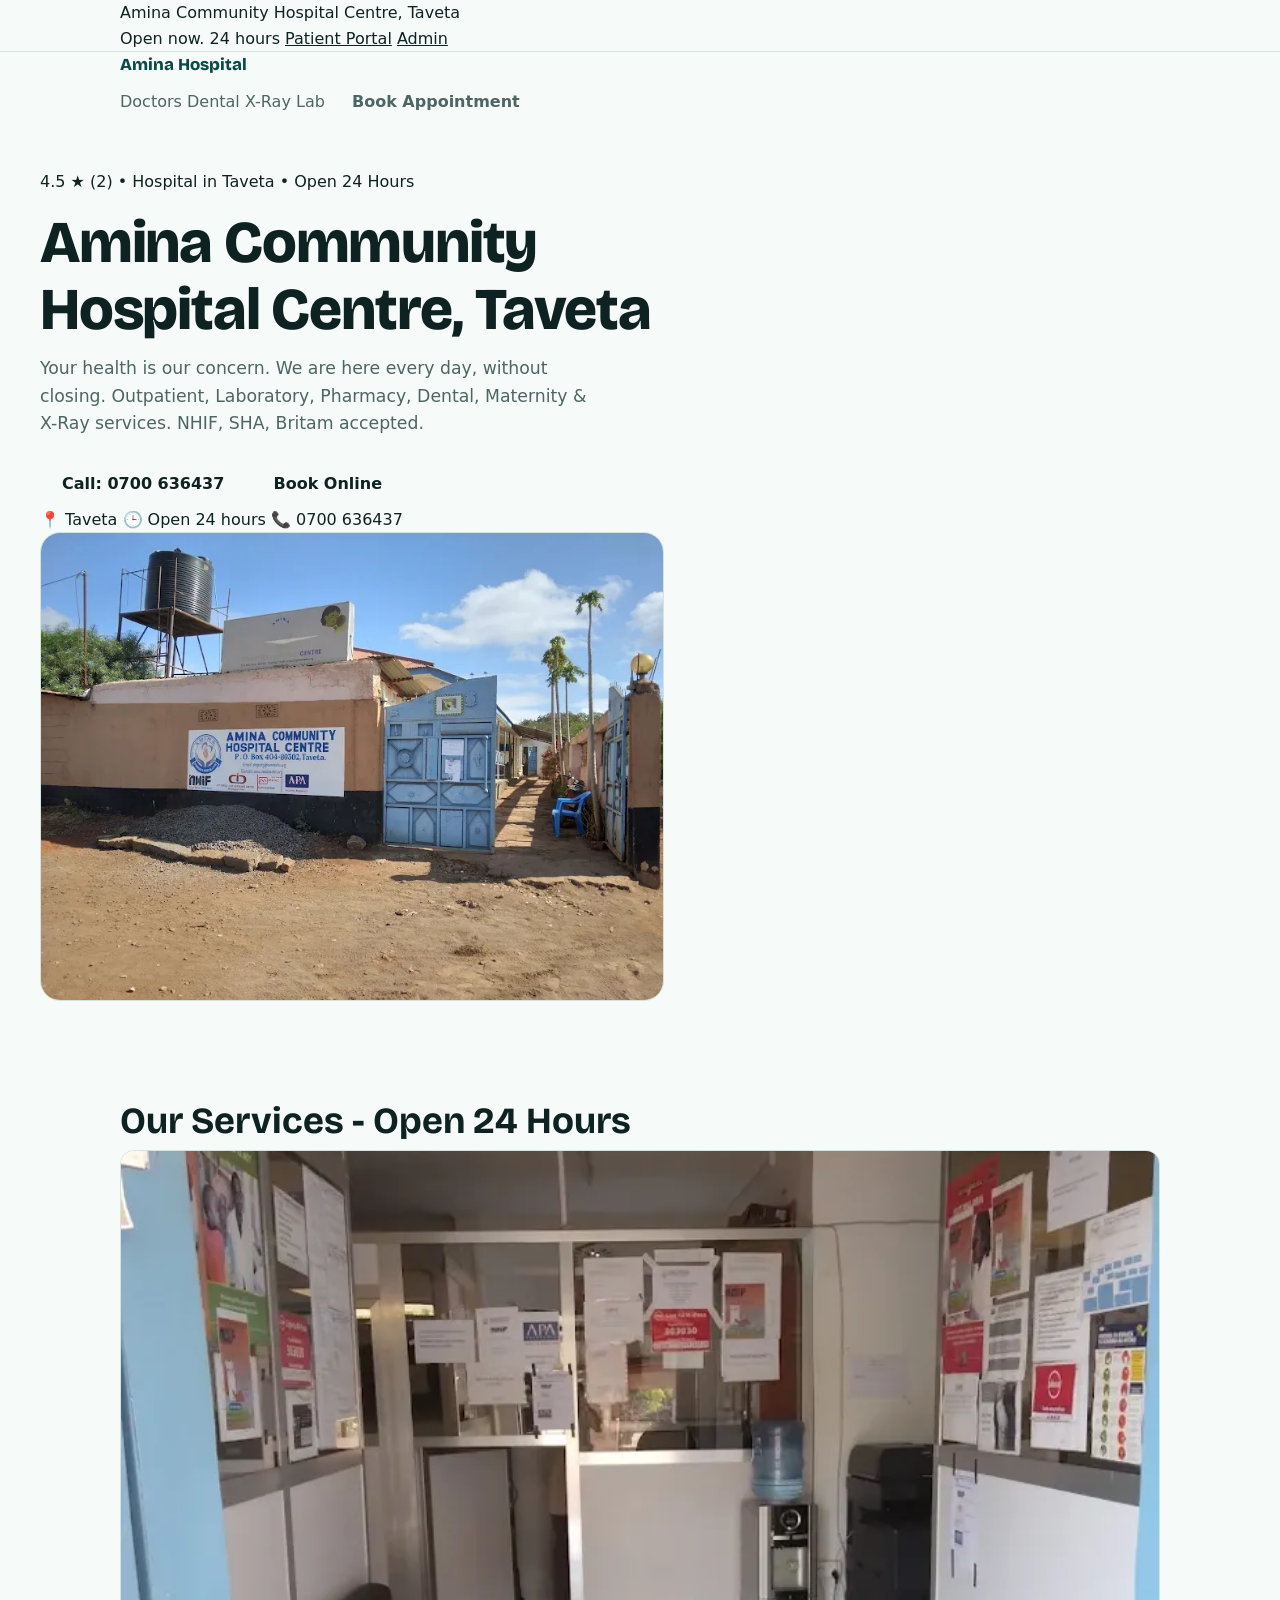
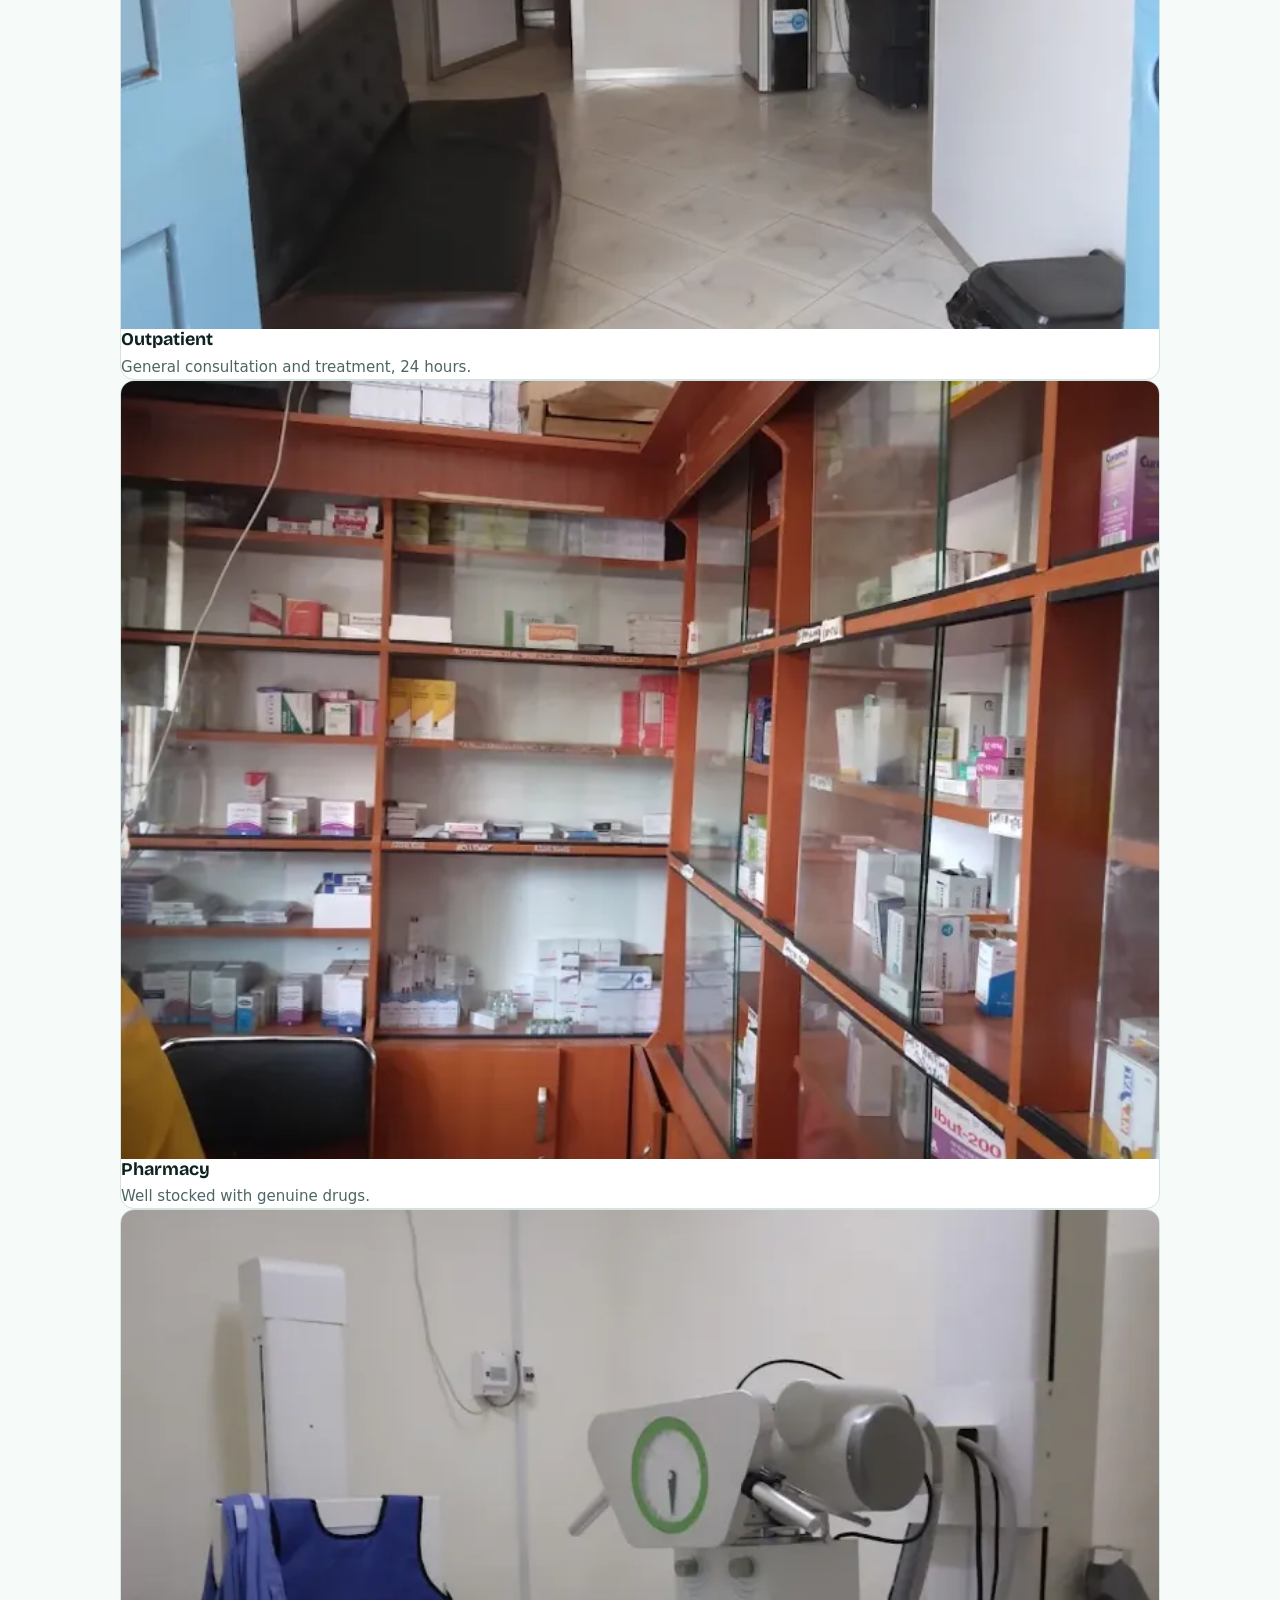
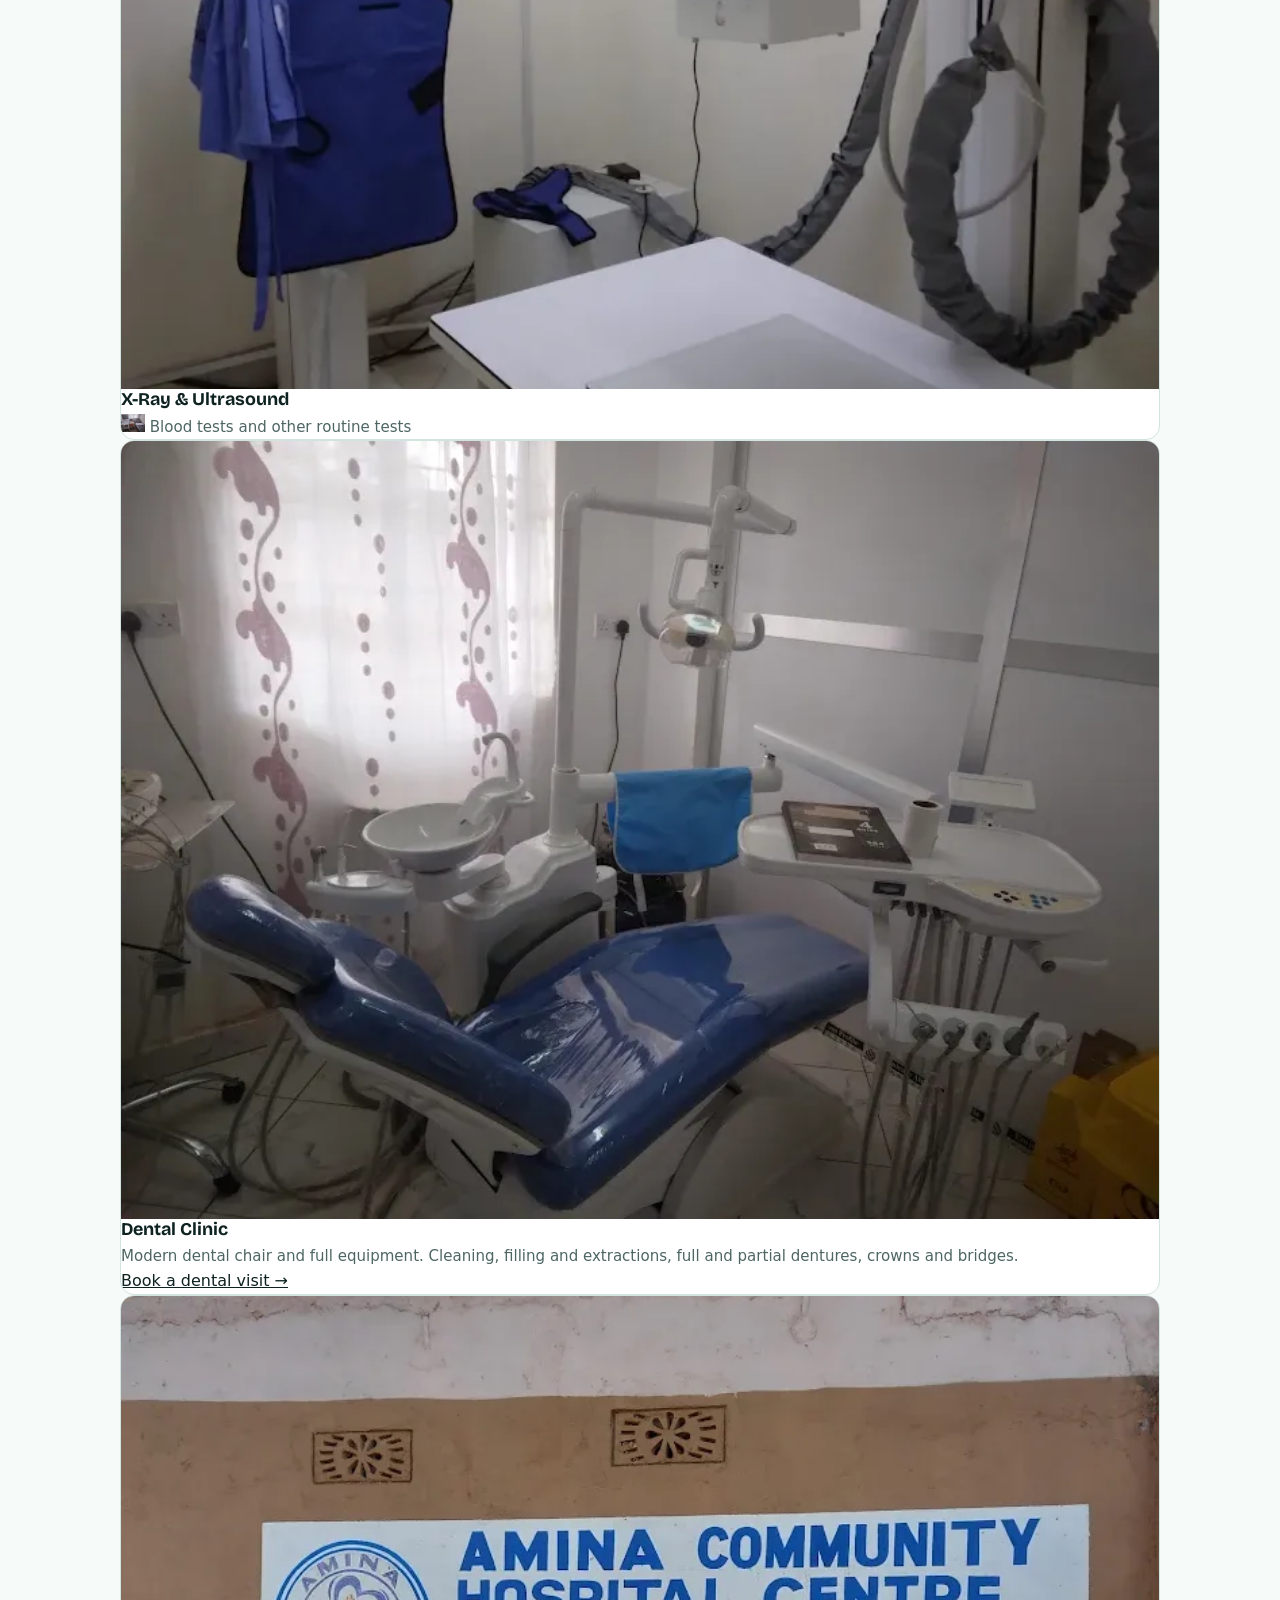
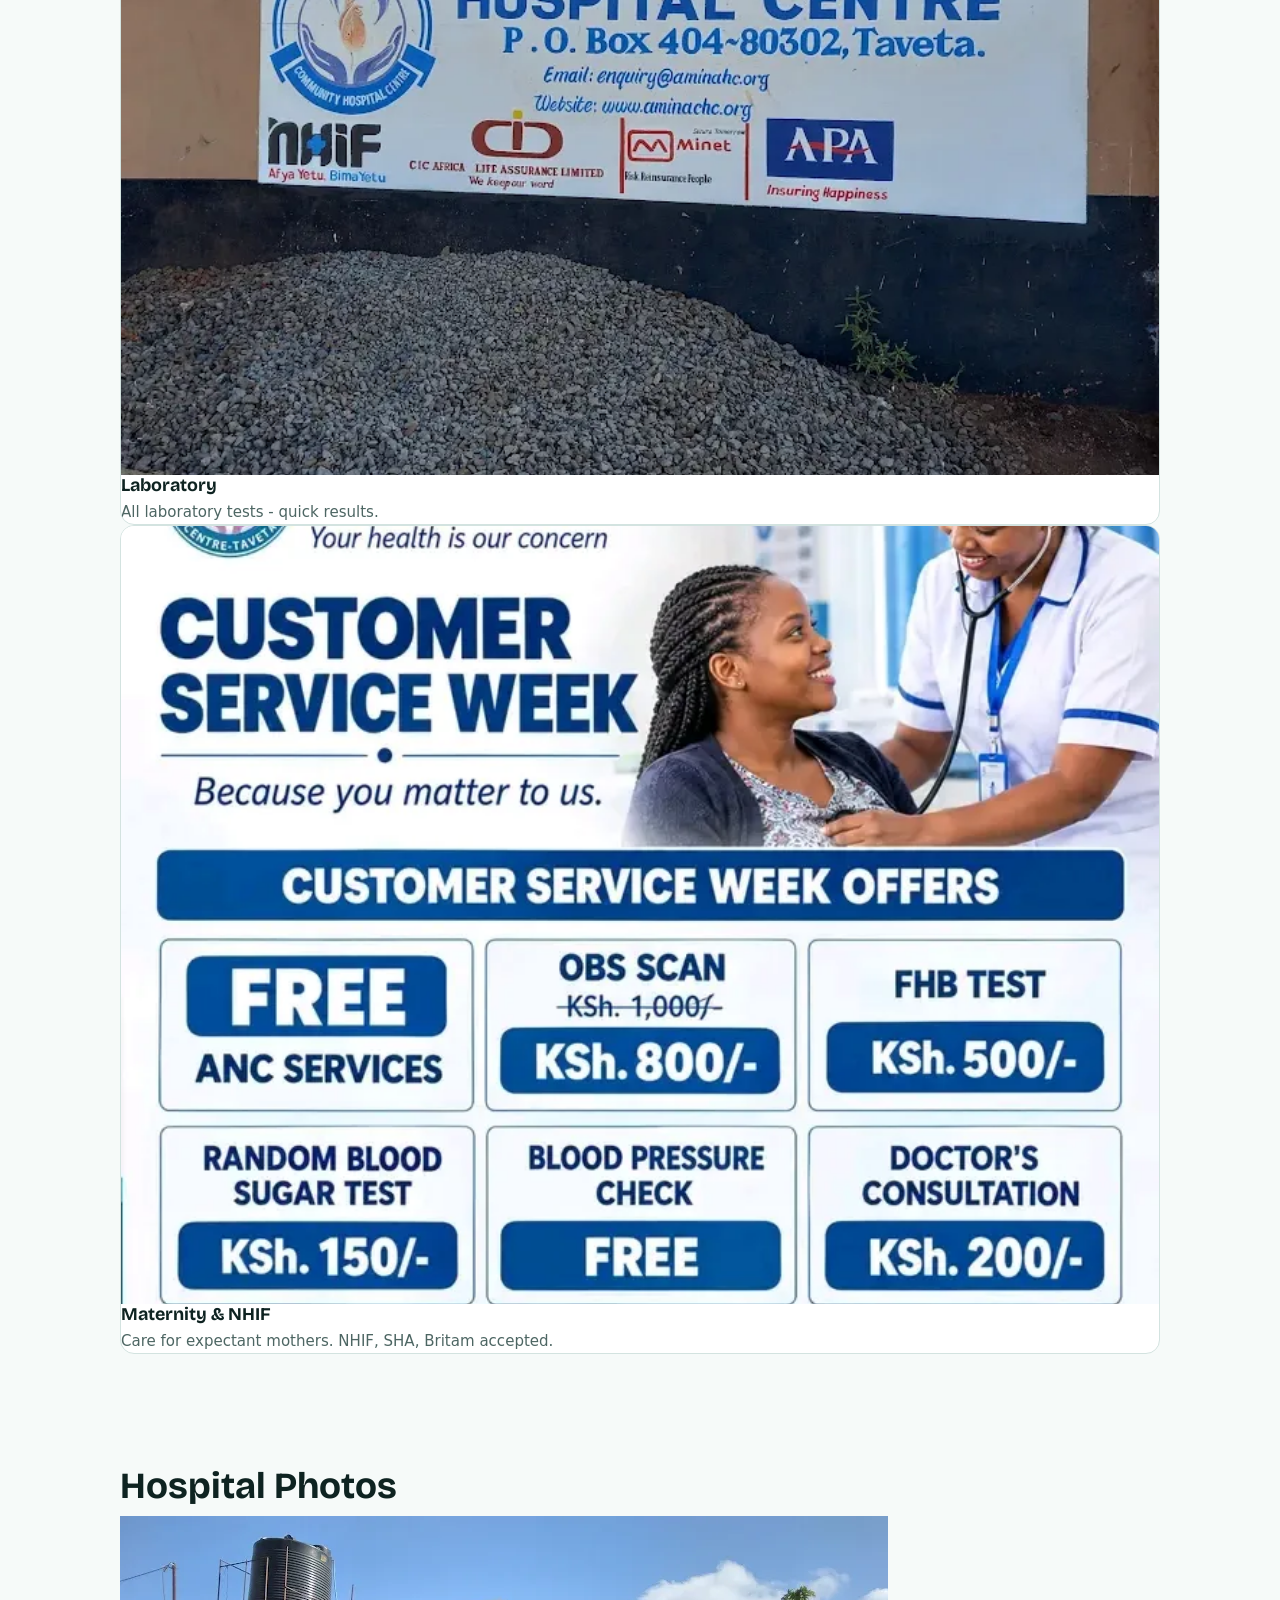
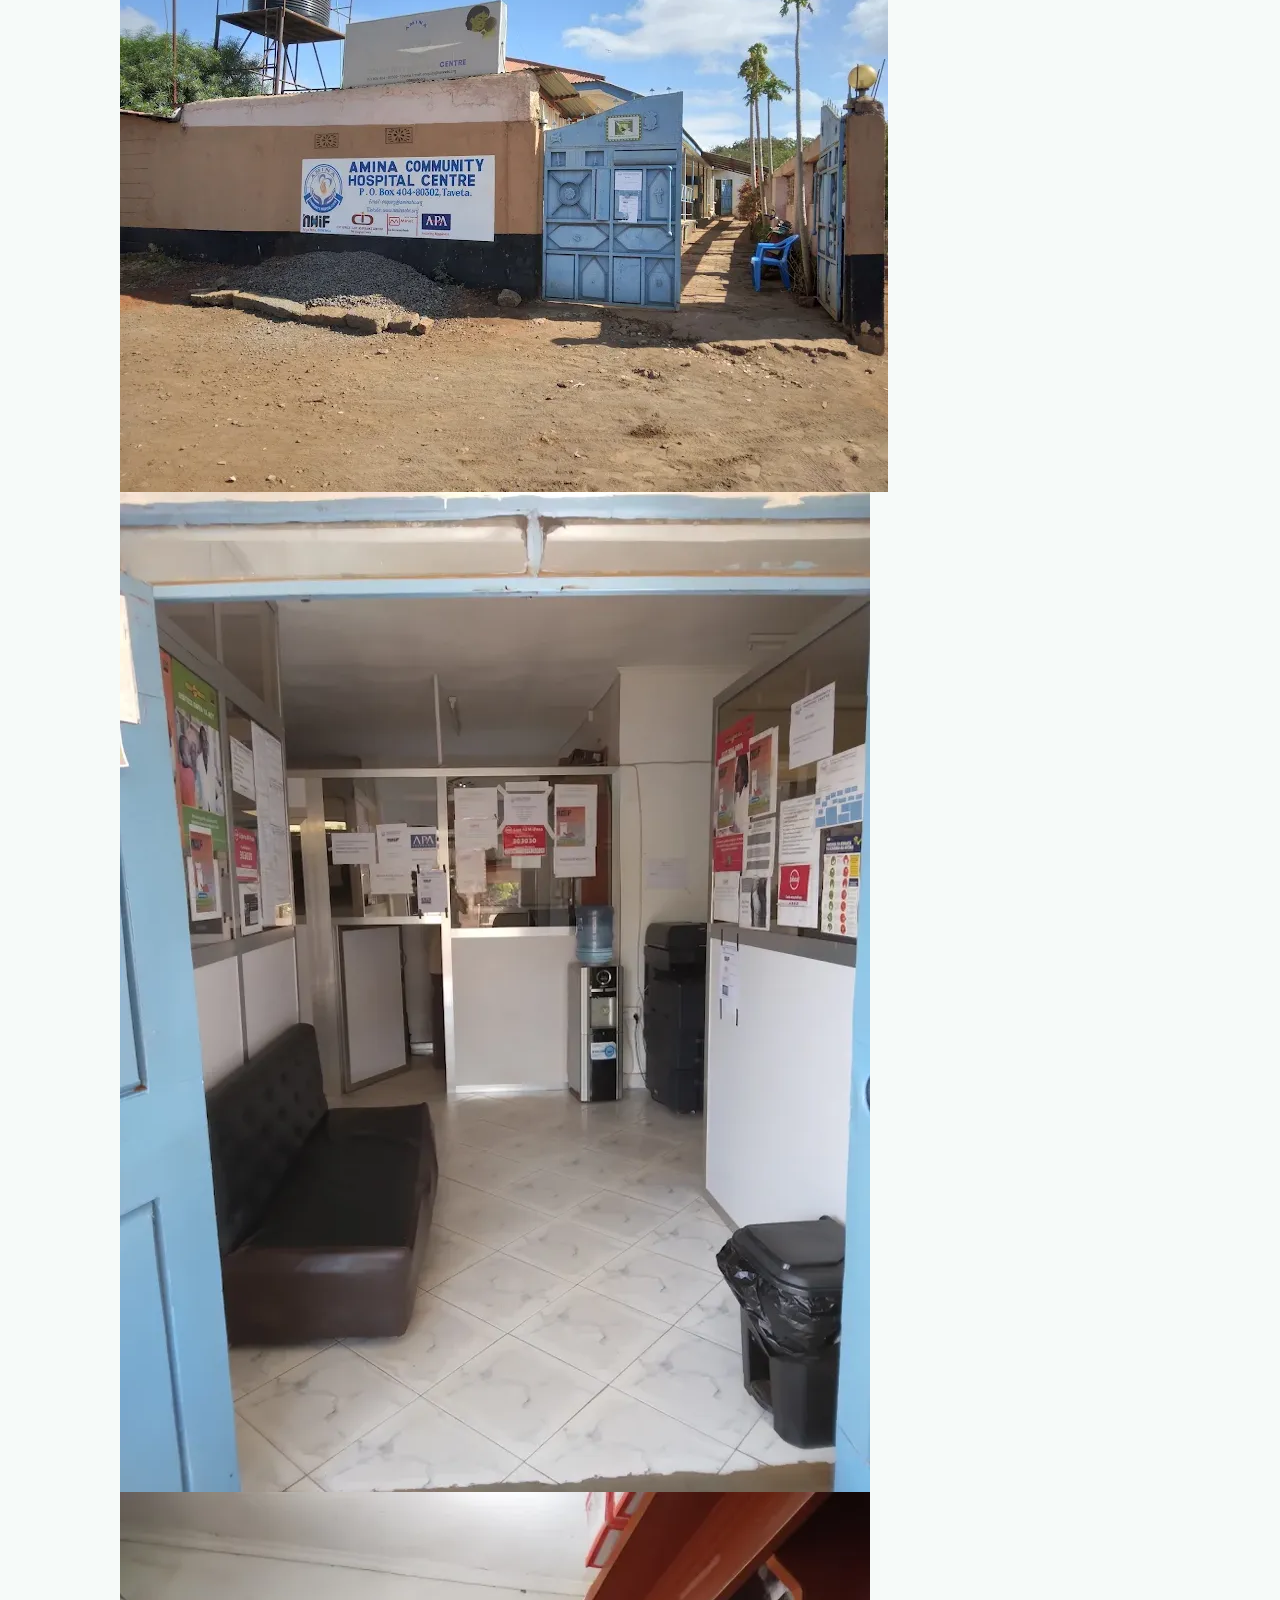
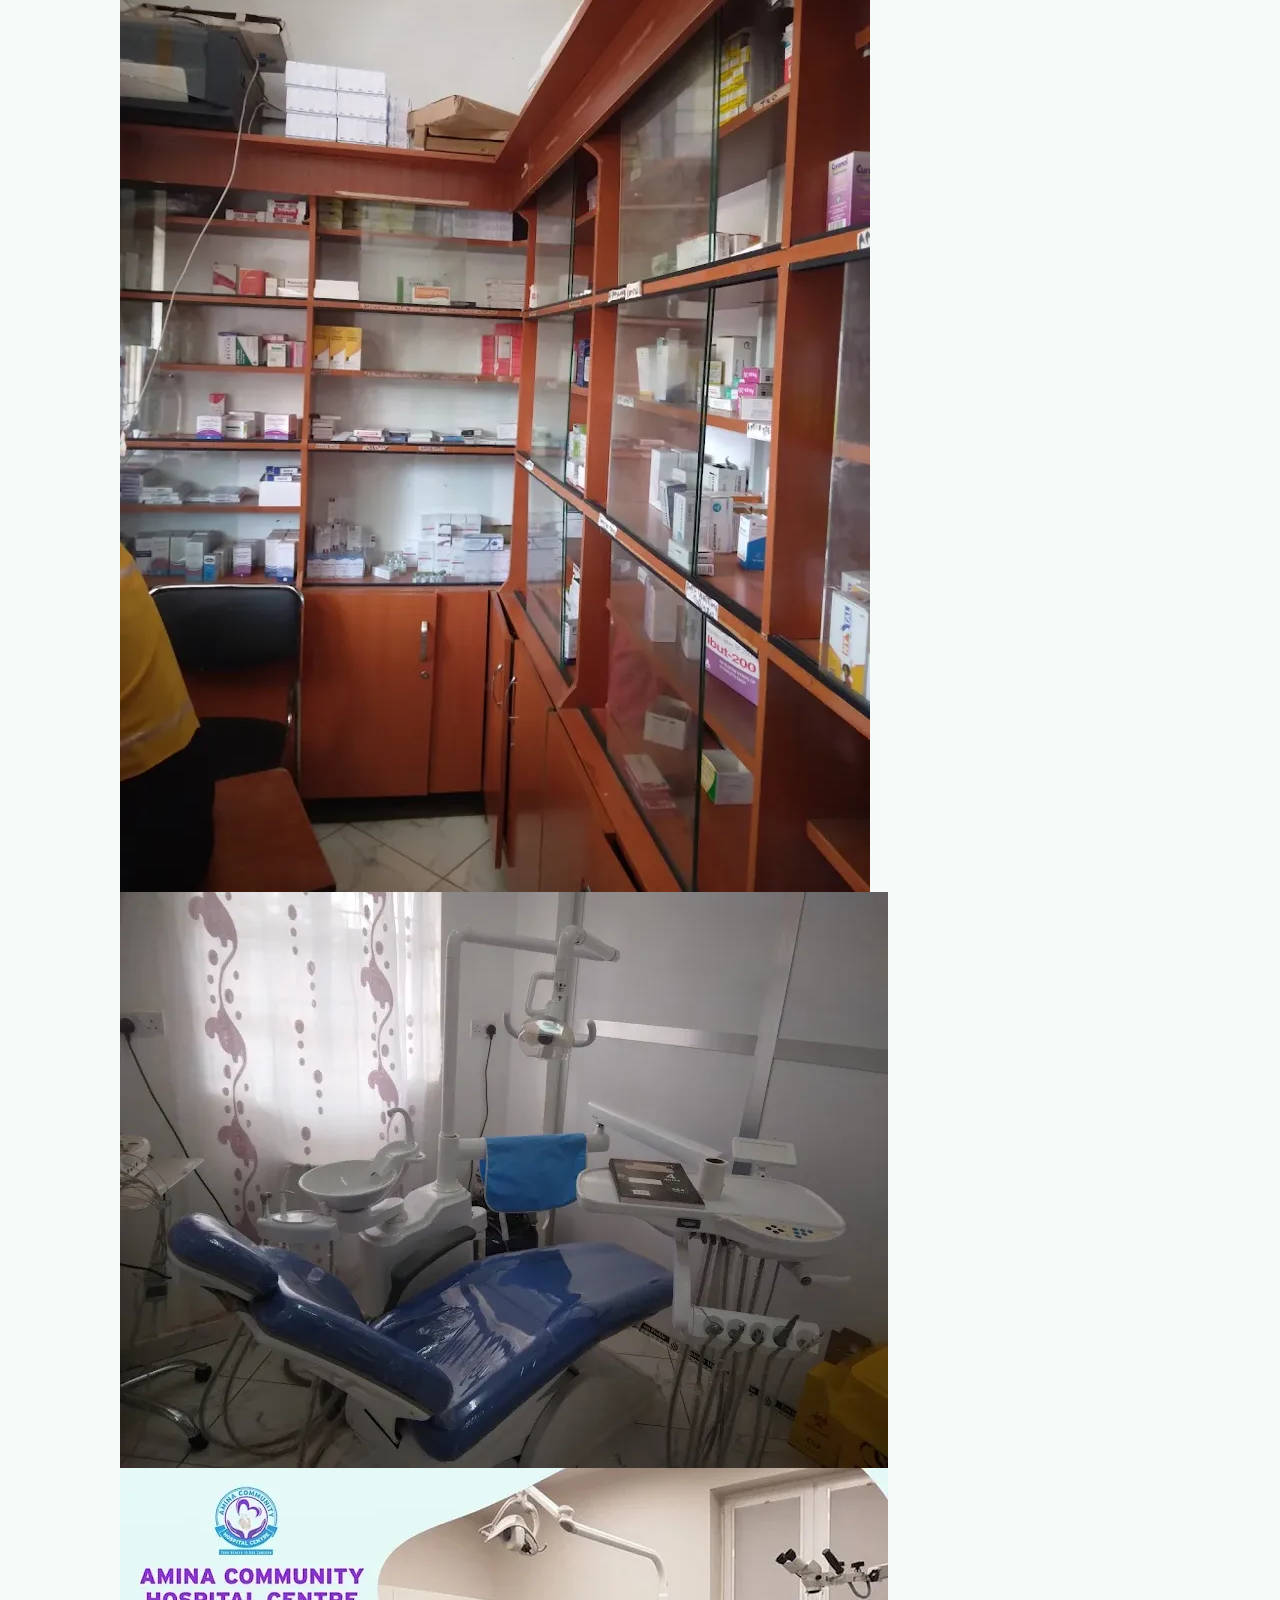
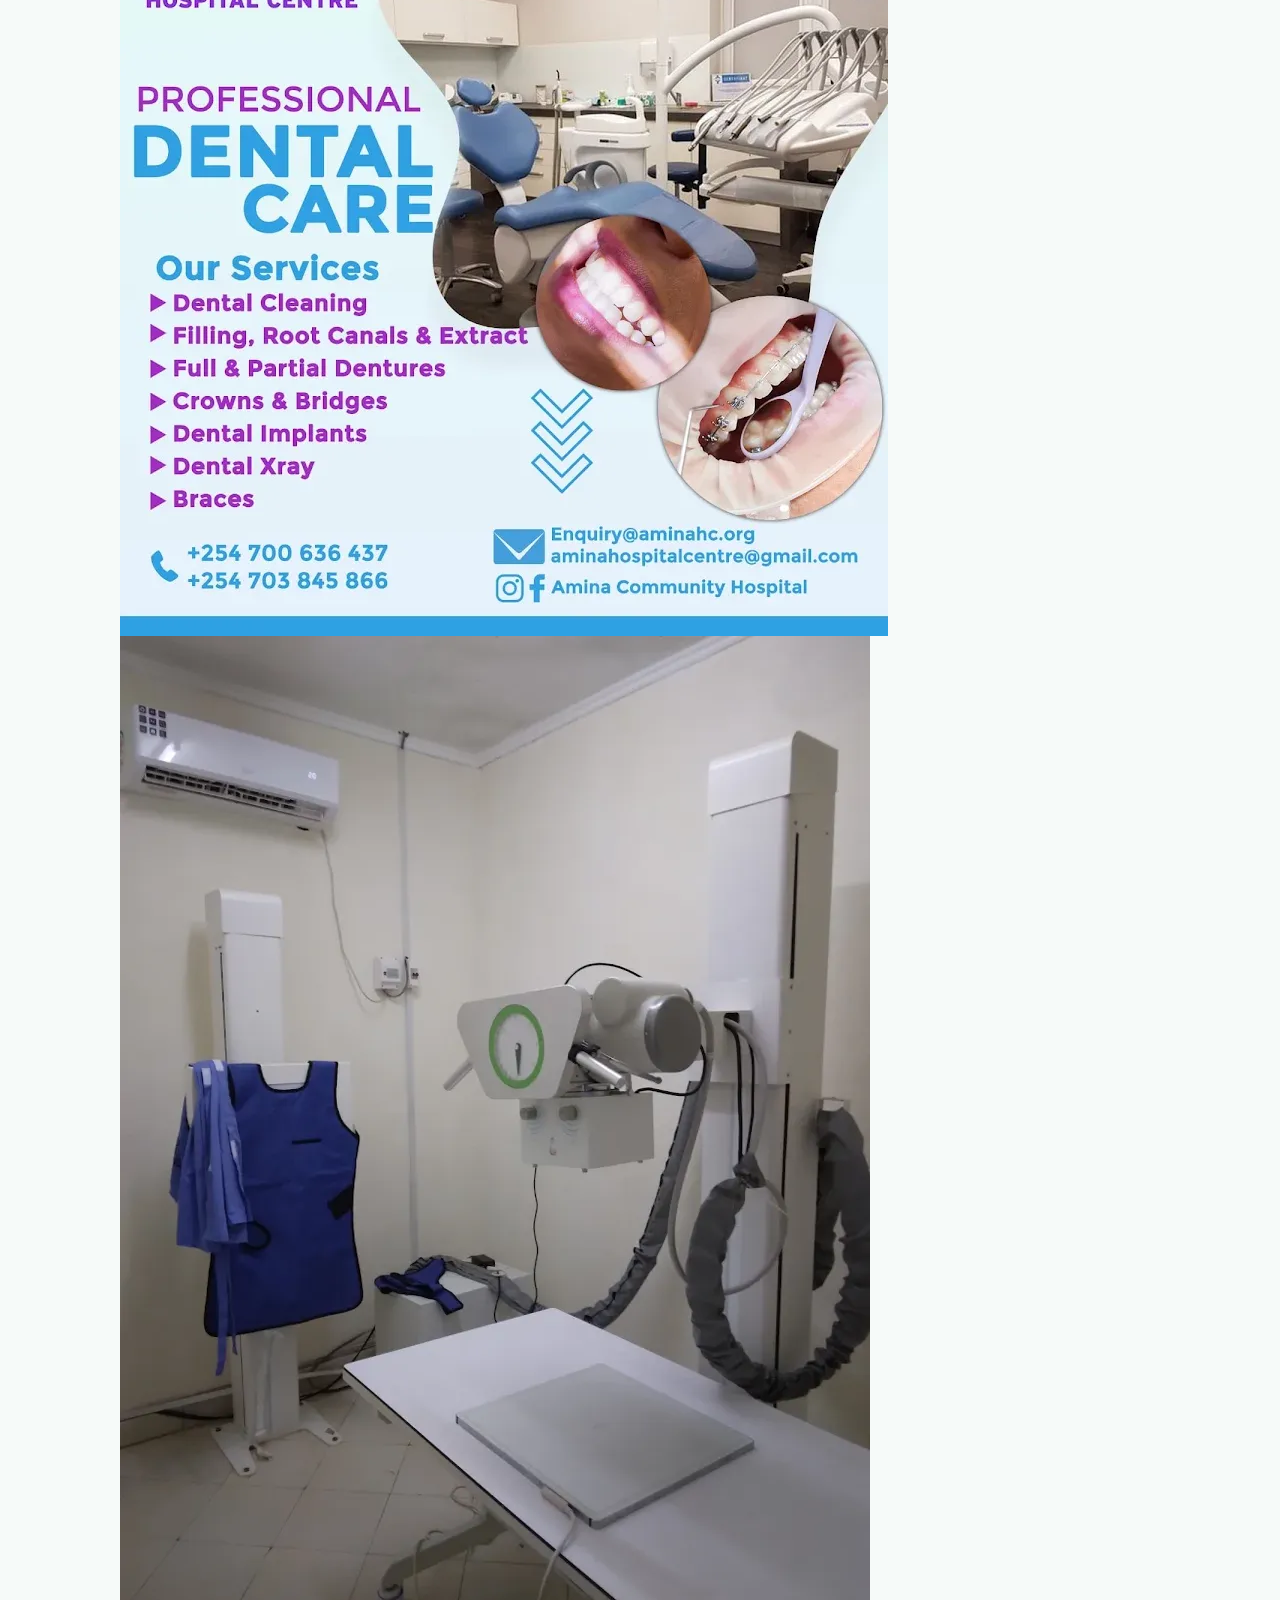
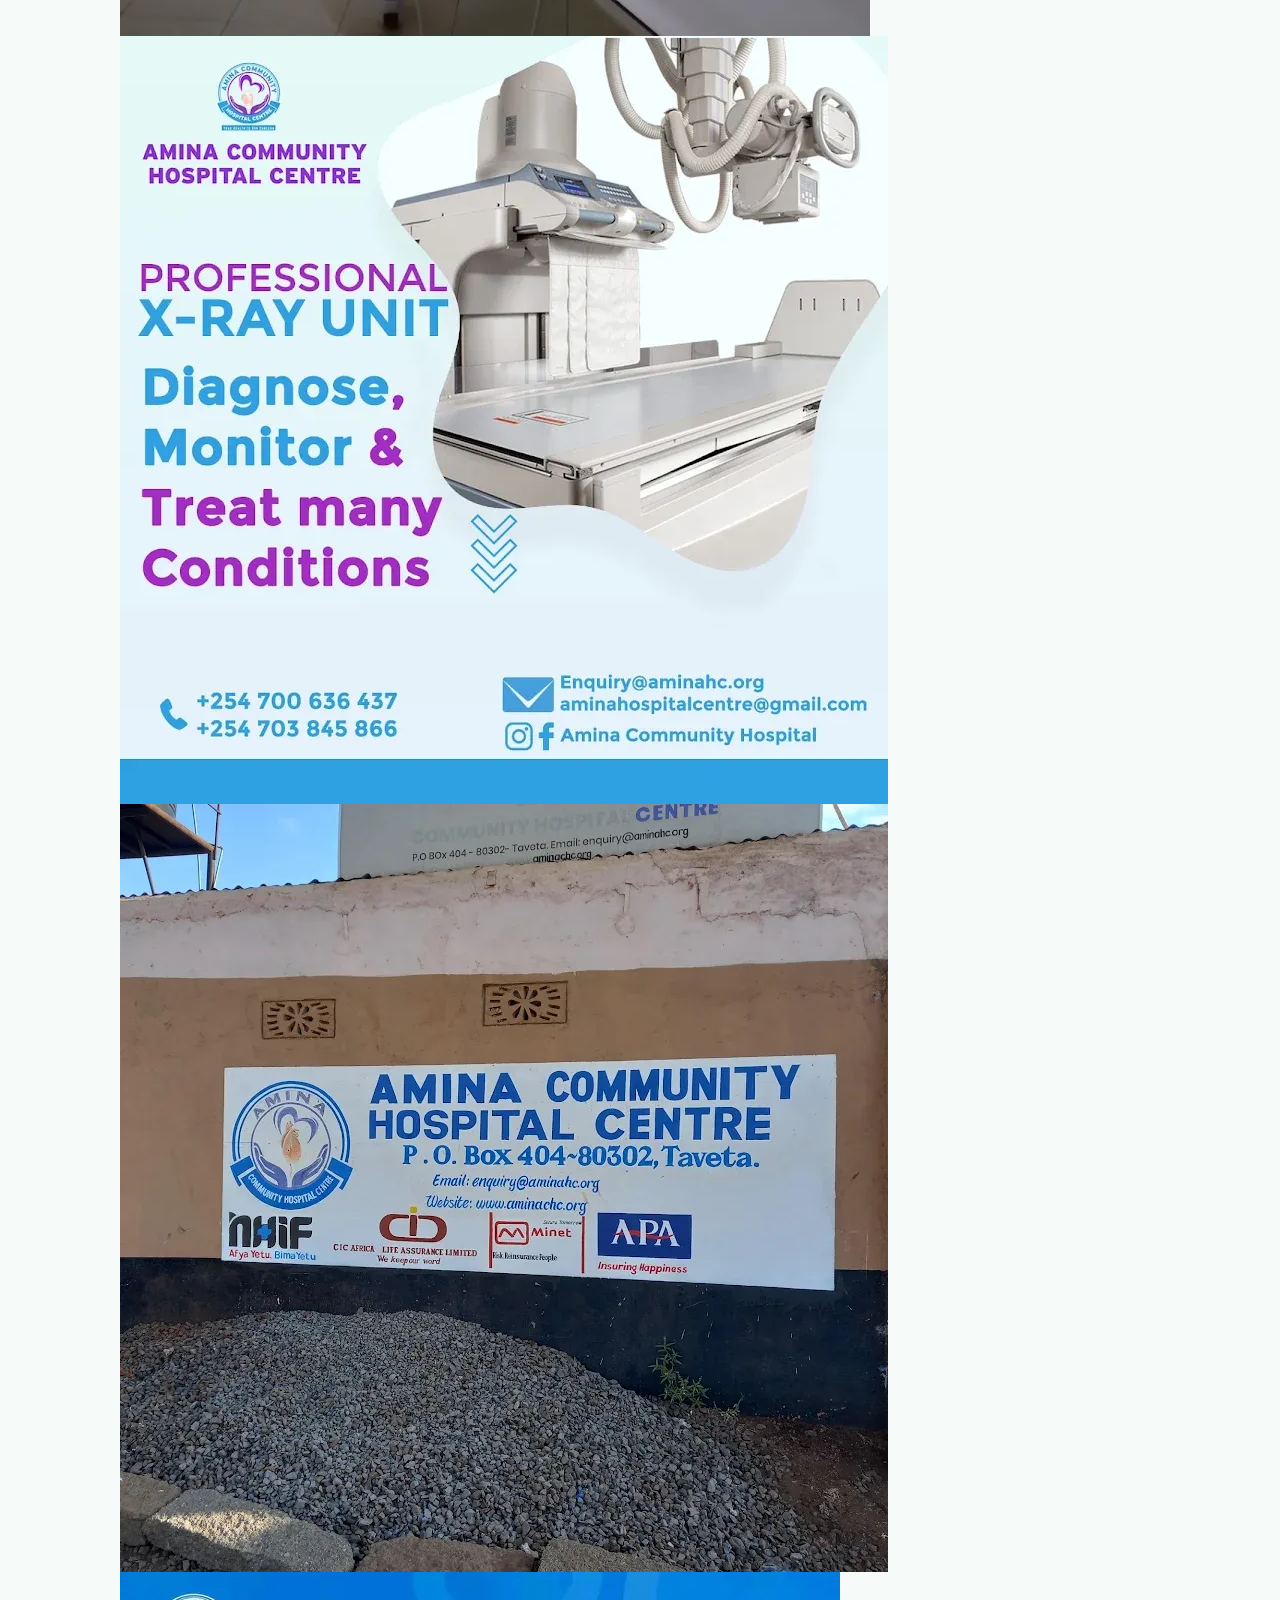
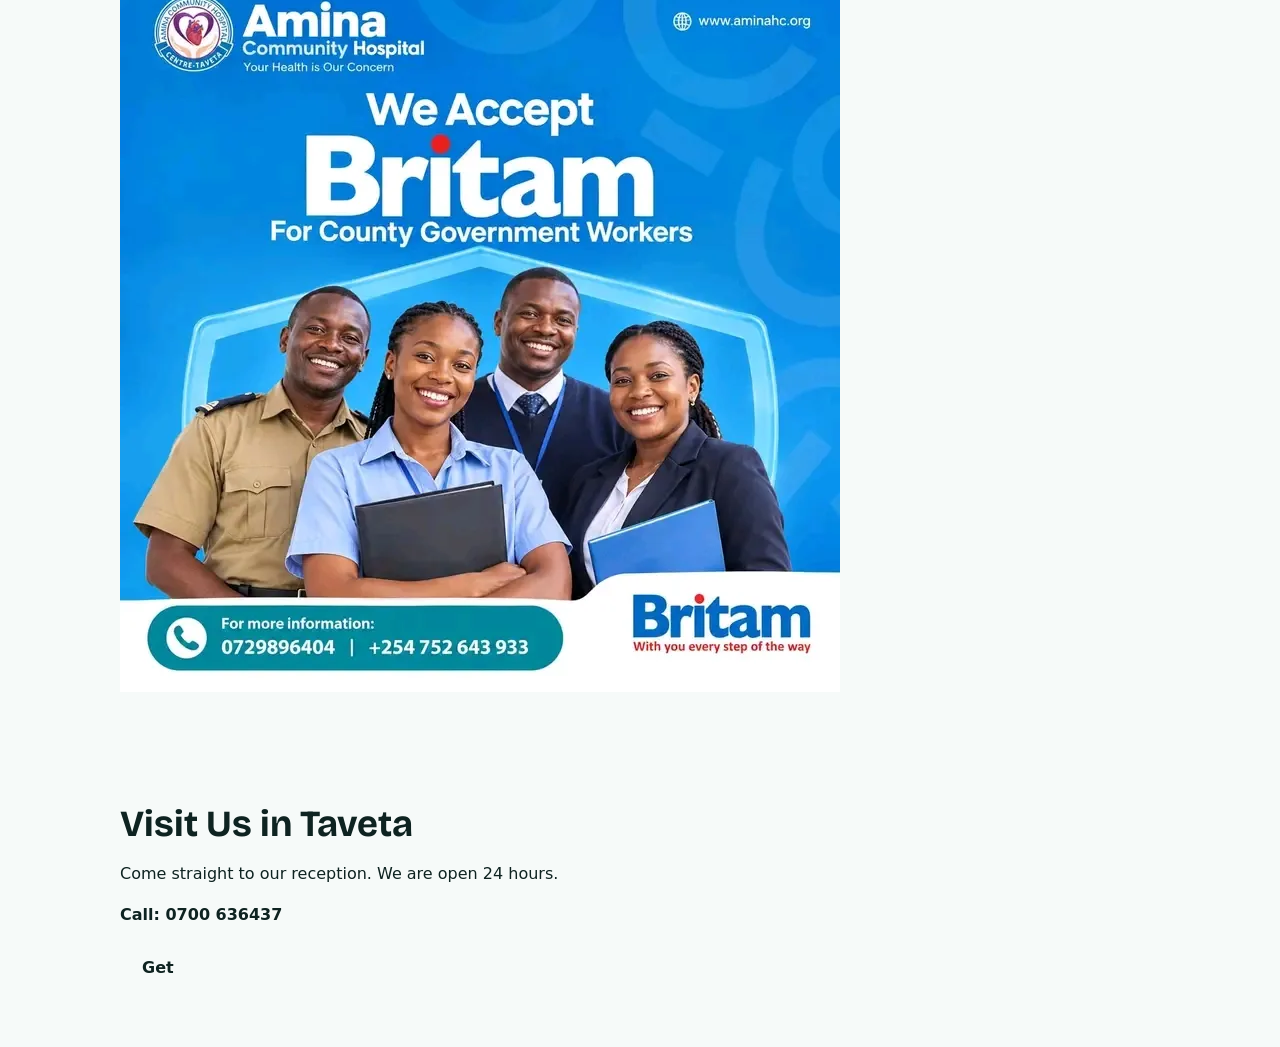
<file: index.html>
<!DOCTYPE html>
<html lang="en">
<head>
<meta charset="UTF-8">
<meta name="viewport" content="width=device-width, initial-scale=1.0">
<title>Amina Community Hospital Centre, Taveta - Open 24 Hours</title>
<link rel="preconnect" href="https://fonts.googleapis.com">
<link href="https://fonts.googleapis.com/css2?family=Bricolage+Grotesque:wght@500;700;800&family=Plus+Jakarta+Sans:wght@400;600&display=swap" rel="stylesheet">
<link rel="stylesheet" href="style.css">
</head>
<body>

<header class="topbar">
  <div class="wrap">
    <div class="brand">Amina Community Hospital Centre, Taveta</div>
    <div class="top-actions">
      <span>Open now. 24 hours</span>
      <a href="portal.html">Patient Portal</a>
      <a href="admin.html">Admin</a>
    </div>
  </div>
</header>

<nav class="navbar">
  <div class="wrap">
    <a href="#" class="logo">Amina Hospital</a>
    <div class="nav-links">
      <a href="#doctors">Doctors</a>
      <a href="#dental">Dental</a>
      <a href="#xray">X-Ray</a>
      <a href="#lab">Lab</a>
      <a href="portal.html" class="btn">Book Appointment</a>
    </div>
  </div>
</nav>

<section class="hero">
  <div class="wrap hero-grid">
    <div>
      <span class="pill">4.5 ★ (2) • Hospital in Taveta • Open 24 Hours</span>
      <h1>Amina Community Hospital Centre, Taveta</h1>
      <p>Your health is our concern. We are here every day, without closing. Outpatient, Laboratory, Pharmacy, Dental, Maternity & X-Ray services. NHIF, SHA, Britam accepted.</p>
      <div class="hero-btns">
        <a href="tel:0700636437" class="btn btn-primary">Call: 0700 636437</a>
        <a href="portal.html" class="btn btn-outline">Book Online</a>
      </div>
      <div class="hero-meta">
        <span>📍 Taveta</span>
        <span>🕒 Open 24 hours</span>
        <span>📞 0700 636437</span>
      </div>
    </div>
    <div>
      <img src="entrance.webp" alt="Amina Hospital Entrance Taveta" class="hero-img">
    </div>
  </div>
</section>

<section class="services">
  <div class="wrap">
    <h2>Our Services - Open 24 Hours</h2>
    <div class="cards">
      <div class="card">
        <img src="reception.webp" alt="Hospital reception" loading="lazy">
        <h3>Outpatient</h3>
        <p>General consultation and treatment, 24 hours.</p>
      </div>
      <div class="card">
        <img src="pharmacy.webp" alt="Hospital pharmacy shelves" loading="lazy">
        <h3>Pharmacy</h3>
        <p>Well stocked with genuine drugs.</p>
      </div>
      <div class="card">
        <img src="xray-room.webp" alt="X-ray room" loading="lazy">
        <h3>X-Ray & Ultrasound</h3>
        <p><img src="ultrasound.webp" alt="Ultrasound machine" style="width:24px;display:inline"> Blood tests and other routine tests</p>
      </div>
      <div class="card">
        <img src="dental-room.webp" alt="Dental room" loading="lazy">
        <h3 id="dental">Dental Clinic</h3>
        <p>Modern dental chair and full equipment. Cleaning, filling and extractions, full and partial dentures, crowns and bridges.</p>
        <a href="portal.html" data-svc="Dental" class="link">Book a dental visit →</a>
      </div>
      <div class="card">
        <img src="signboard.webp" alt="Hospital signboard" loading="lazy">
        <h3 id="lab">Laboratory</h3>
        <p>All laboratory tests - quick results.</p>
      </div>
      <div class="card">
        <img src="offers.webp" alt="Hospital offers" loading="lazy">
        <h3>Maternity & NHIF</h3>
        <p>Care for expectant mothers. NHIF, SHA, Britam accepted.</p>
      </div>
    </div>
  </div>
</section>

<section class="gallery">
  <div class="wrap">
    <h2>Hospital Photos</h2>
    <div class="gallery-grid">
      <img src="entrance.webp" alt="Entrance" loading="lazy">
      <img src="reception.webp" alt="Reception" loading="lazy">
      <img src="pharmacy.webp" alt="Pharmacy" loading="lazy">
      <img src="dental-room.webp" alt="Dental room" loading="lazy">
      <img src="dental-poster.webp" alt="Dental poster" loading="lazy">
      <img src="xray-room.webp" alt="X-ray room" loading="lazy">
      <img src="xray-poster.webp" alt="X-ray poster" loading="lazy">
      <img src="signboard.webp" alt="Signboard" loading="lazy">
      <img src="britam.webp" alt="Britam insurance" loading="lazy">
    </div>
  </div>
</section>

<section class="contact">
  <div class="wrap">
    <h2>Visit Us in Taveta</h2>
    <p>Come straight to our reception. We are open 24 hours.</p>
    <p><strong>Call: 0700 636437</strong></p>
    <a href="https://maps.google.com/?q=Amina+Community+Hospital+Centre+Taveta" target="_blank" class="btn btn-primary">Get
</file>
<file: style.css>
:root{--bg:#f6faf9;--sf:#fff;--ink:#0e2321;--mu:#4d6663;--br:#0f6b66;--bd:#0a4a46;--mint:#d6efe9;--al:#c62828;--ln:#d3e3e0;--wa:#1a8f4c;--h:'Bricolage Grotesque',system-ui,sans-serif;--b:'Figtree',system-ui,sans-serif}
@media(prefers-color-scheme:dark){:root{--bg:#0b1716;--sf:#122524;--ink:#e6f2f0;--mu:#9bb5b1;--br:#4cc2b8;--bd:#7fd8cf;--mint:#17302e;--ln:#25403d;--al:#ef6a6a;--wa:#43c27c}}
*{box-sizing:border-box}html{scroll-behavior:smooth;scroll-padding-top:70px}
body{margin:0;background:var(--bg);color:var(--ink);font:400 1rem/1.6 var(--b);padding-bottom:env(safe-area-inset-bottom,0)}
img{max-width:100%;display:block}a{color:inherit}
h1,h2,h3{font-family:var(--h);line-height:1.12;margin:0}
h2{font-size:clamp(1.6rem,4vw,2.3rem);margin-bottom:8px}
.wrap{max-width:1080px;margin:0 auto;padding:0 20px}
section{padding:56px 0}.alt{background:var(--mint)}
.sub{color:var(--mu);max-width:60ch;margin:0 0 26px}
:focus-visible{outline:3px solid var(--br);outline-offset:2px}
header{position:sticky;top:0;background:var(--bg);border-bottom:1px solid var(--ln);z-index:20;padding-top:env(safe-area-inset-top,0)}
.nav{display:flex;align-items:center;justify-content:space-between;gap:12px;padding:10px 20px;max-width:1080px;margin:0 auto}
.logo{font:800 1.05rem var(--h);text-decoration:none;color:var(--bd)}
nav ul{display:flex;gap:18px;list-style:none;margin:0;padding:0;font-weight:500}
nav a{text-decoration:none;color:var(--mu)}nav a:hover{color:var(--br)}
#mb{display:none;background:none;border:1px solid var(--ln);border-radius:8px;padding:8px 12px;font-size:1.1rem;color:var(--ink)}
.btn{display:inline-flex;align-items:center;justify-content:center;gap:8px;padding:12px 20px;border-radius:10px;font:600 1rem var(--b);text-decoration:none;border:2px solid transparent;cursor:pointer}
.call{background:var(--br);color:#fff}.wa{background:var(--wa);color:#fff}.ghost{border-color:var(--br);color:var(--bd);background:transparent}
.hero{display:grid;grid-template-columns:1.1fr .9fr;gap:32px;align-items:center;padding:44px 20px}
.status{display:inline-flex;align-items:center;gap:8px;background:var(--mint);color:var(--bd);padding:6px 14px;border-radius:99px;font-weight:600;font-size:.92rem}
.dot{width:10px;height:10px;border-radius:50%;background:#1fb26a;animation:p 2s infinite}
@keyframes p{0%{box-shadow:0 0 0 0 rgba(31,178,106,.6)}100%{box-shadow:0 0 0 8px rgba(31,178,106,0)}}
h1{font-size:clamp(2.1rem,6vw,3.7rem);font-weight:800;margin:16px 0 12px;letter-spacing:-.02em}
.hero p{color:var(--mu);font-size:1.08rem;max-width:50ch;margin:0 0 22px}
.cta{display:flex;flex-wrap:wrap;gap:12px}
.hero img{border-radius:20px;aspect-ratio:4/3;object-fit:cover;width:100%;border:1px solid var(--ln)}
.facts{display:grid;grid-template-columns:repeat(auto-fit,minmax(150px,1fr));gap:12px;margin-top:28px}
.fact{background:var(--sf);border:1px solid var(--ln);border-radius:12px;padding:12px 14px}.fact b{display:block;font:700 1.15rem var(--h)}.fact span{color:var(--mu);font-size:.88rem}
.emerg{background:var(--al);color:#fff;border-radius:16px;padding:26px;display:flex;flex-wrap:wrap;gap:16px;align-items:center;justify-content:space-between}
.emerg p{margin:4px 0 0;max-width:48ch}.emerg .btn{background:#fff;color:#8f1313}
.grid{display:grid;grid-template-columns:repeat(auto-fill,minmax(230px,1fr));gap:16px}
.card{background:var(--sf);border:1px solid var(--ln);border-radius:14px;overflow:hidden}
.card .pad{padding:16px}.card h3{font-size:1.12rem;margin-bottom:5px}.card p{margin:0;color:var(--mu);font-size:.94rem}
.card img{aspect-ratio:4/3;object-fit:cover;width:100%;cursor:zoom-in}
.ic{font-size:1.6rem;display:block;margin-bottom:6px}
.split{display:grid;grid-template-columns:1fr 1fr;gap:28px;align-items:center}
.split img{border-radius:16px;cursor:zoom-in;border:1px solid var(--ln)}
.ticks{list-style:none;padding:0;margin:14px 0 0;display:grid;gap:8px}
.ticks li{padding-left:28px;position:relative}.ticks li:before{content:"✓";position:absolute;left:0;color:var(--br);font-weight:800}
.chips{display:flex;flex-wrap:wrap;gap:10px}.chips span{background:var(--sf);border:1px solid var(--ln);border-radius:99px;padding:8px 16px;font-weight:600}
.gal{display:grid;grid-template-columns:repeat(auto-fill,minmax(200px,1fr));gap:12px}
.gal img{aspect-ratio:1;object-fit:cover;width:100%;border-radius:12px;cursor:zoom-in;border:1px solid var(--ln)}
form{background:var(--sf);border:1px solid var(--ln);border-radius:16px;padding:22px;display:grid;gap:14px}
label{display:grid;gap:4px;font-weight:600;font-size:.94rem}
input,select,textarea{font:inherit;padding:11px 12px;border-radius:8px;border:1px solid var(--ln);background:var(--bg);color:var(--ink);width:100%}
.row{display:grid;grid-template-columns:1fr 1fr;gap:12px}
.note{font-size:.88rem;color:var(--mu);margin:0}
#ok{display:none;background:var(--mint);border:1px solid var(--br);border-radius:12px;padding:16px;margin-top:14px}
.book{display:grid;grid-template-columns:1fr 1fr;gap:28px}
iframe{width:100%;height:300px;border:0;border-radius:14px}
.ct p{margin:0 0 8px}.ct a{color:var(--br);font-weight:600}
.credit{background:var(--bd);color:#fff;text-align:center;padding:30px 20px}
.credit b{font:700 1.2rem var(--h)}.credit p{margin:6px 0 0;opacity:.9}
@media(prefers-color-scheme:dark){.credit{background:#0a2523}}
footer{padding:24px 0 100px;color:var(--mu);font-size:.9rem}footer .wrap{display:flex;flex-wrap:wrap;justify-content:space-between;gap:8px}
.float{position:fixed;right:14px;bottom:calc(14px + env(safe-area-inset-bottom,0));display:flex;flex-direction:column;gap:10px;z-index:30}
.float a,.float button{width:52px;height:52px;border-radius:50%;display:grid;place-items:center;font-size:1.4rem;text-decoration:none;border:0;cursor:pointer;color:#fff;box-shadow:0 4px 14px rgba(0,0,0,.25)}
#chat{position:fixed;right:14px;bottom:calc(84px + env(safe-area-inset-bottom,0));width:min(360px,calc(100vw - 28px));height:min(480px,70vh);background:var(--sf);border:1px solid var(--ln);border-radius:16px;display:none;flex-direction:column;z-index:40;box-shadow:0 10px 30px rgba(0,0,0,.3);overflow:hidden}
#chat.open{display:flex}
#chat .hd{background:var(--br);color:#fff;padding:12px 14px;font-weight:700;display:flex;justify-content:space-between}
#chat .hd button{background:none;border:0;color:#fff;font-size:1.1rem;cursor:pointer}
#msgs{flex:1;overflow:auto;padding:12px;display:flex;flex-direction:column;gap:8px}
.m{max-width:85%;padding:9px 12px;border-radius:12px;font-size:.94rem;white-space:pre-line}
.m.b{background:var(--mint);align-self:flex-start}.m.u{background:var(--br);color:#fff;align-self:flex-end}
.qk{display:flex;flex-wrap:wrap;gap:6px;padding:0 12px 8px}.qk button{border:1px solid var(--ln);background:var(--bg);color:var(--ink);border-radius:99px;padding:5px 11px;font-size:.84rem;cursor:pointer}
#cf{display:flex;gap:8px;padding:10px;border-top:1px solid var(--ln)}#cf input{flex:1}
#cf button{background:var(--br);color:#fff;border:0;border-radius:8px;padding:0 14px;cursor:pointer}
dialog{border:0;padding:0;background:transparent;max-width:94vw}dialog::backdrop{background:rgba(0,0,0,.8)}dialog img{max-height:88vh;border-radius:12px}
@media(max-width:760px){#mb{display:block}nav ul{display:none;position:absolute;top:100%;left:0;right:0;background:var(--bg);flex-direction:column;padding:14px 20px;border-bottom:1px solid var(--ln)}nav ul.open{display:flex}
.hero,.split,.book,.row{grid-template-columns:1fr}.hero{padding-top:28px}section{padding:40px 0}.nav .call{display:none}}
@media(prefers-reduced-motion:reduce){.dot{animation:none}html{scroll-behavior:auto}}
.sm{padding:8px 14px;font-size:.9rem}
.dc{text-align:center}.av{height:150px;display:grid;place-items:center;background:var(--mint);overflow:hidden}
.av img{height:100%;width:100%;object-fit:cover;aspect-ratio:auto;cursor:default}
.av span{width:84px;height:84px;border-radius:50%;background:var(--br);color:#fff;display:grid;place-items:center;font:800 1.8rem var(--h)}
.sm{padding:8px 14px;font-size:.9rem}
.dc{text-align:center}.av{height:170px;display:grid;place-items:center;background:var(--mint);overflow:hidden}
.av img{height:100%;width:100%;object-fit:cover;aspect-ratio:auto;cursor:default}
.av span{width:84px;height:84px;border-radius:50%;background:var(--br);color:#fff;display:grid;place-items:center;font:800 1.8rem var(--h)}
footer a{color:var(--br)}
</file>
